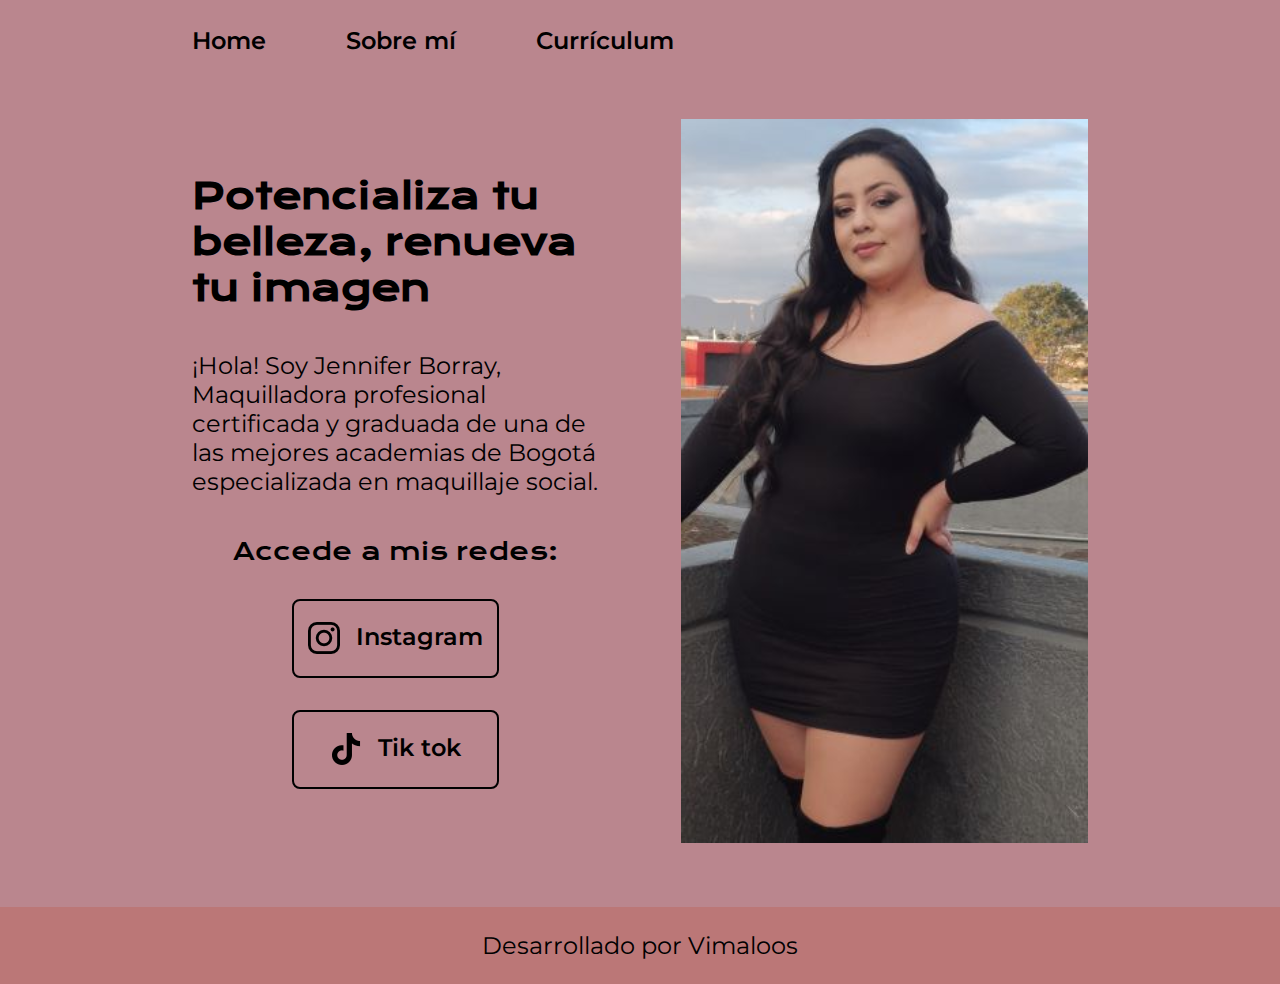
<file: index.html>
<!DOCTYPE html>
<html lang="es-mx">
    <head>
        <meta charset="UTF-8">
        <meta name="viewport" content="width=device-width, initial-scale=1.0">
        <title> Jenn's Beauty Makeup </title>
        <link rel="stylesheet" href="./styles/style.css">
    </head>
<body>
        <header class="header">
            <nav class="header__menu">
                <a class="header__menu__link" href="index.html">Home</a>
                <a class="header__menu__link" href="about.html">Sobre mí</a>
                <a class="header__menu__link" href="curriculum.html">Currículum</a>
            </nav>
        </header>
        <main class="presentacion">
            <section class="presentacion__contenido">
                <h1 class="presentacion__contenido__titulo"> Potencializa tu belleza, <strong class="titulo-destacar">renueva tu imagen</strong> </h1>
                <p class="presentacion__contenido__texto">¡Hola! Soy Jennifer Borray, Maquilladora profesional
                    certificada y graduada de una de las mejores academias
                    de Bogotá especializada en maquillaje social.
                </p>
                <div class="presentacion__enlaces">
                    <h2 class="presentacion__enlaces__subtitulo">Accede a mis redes:</h2>
                    <a class="presentacion__enlaces__link" href="https://www.instagram.com/">
                        <img src="./assets/logotipo-de-instagram.png">
                        Instagram</a>
                    <a class="presentacion__enlaces__link" href="https://www.tiktok.com/">
                        <img src="./assets/tik-tok.png">
                        Tik tok</a>
                </div>
            </section>      
            <img class="presentacion__imagen" src="./assets/JennMak.jpg" alt="Imagen de Jennifer posando">
        </main>
        <footer class="footer">
            <p>Desarrollado por Vimaloos</p>
        </footer>
</body>
</html>
</file>
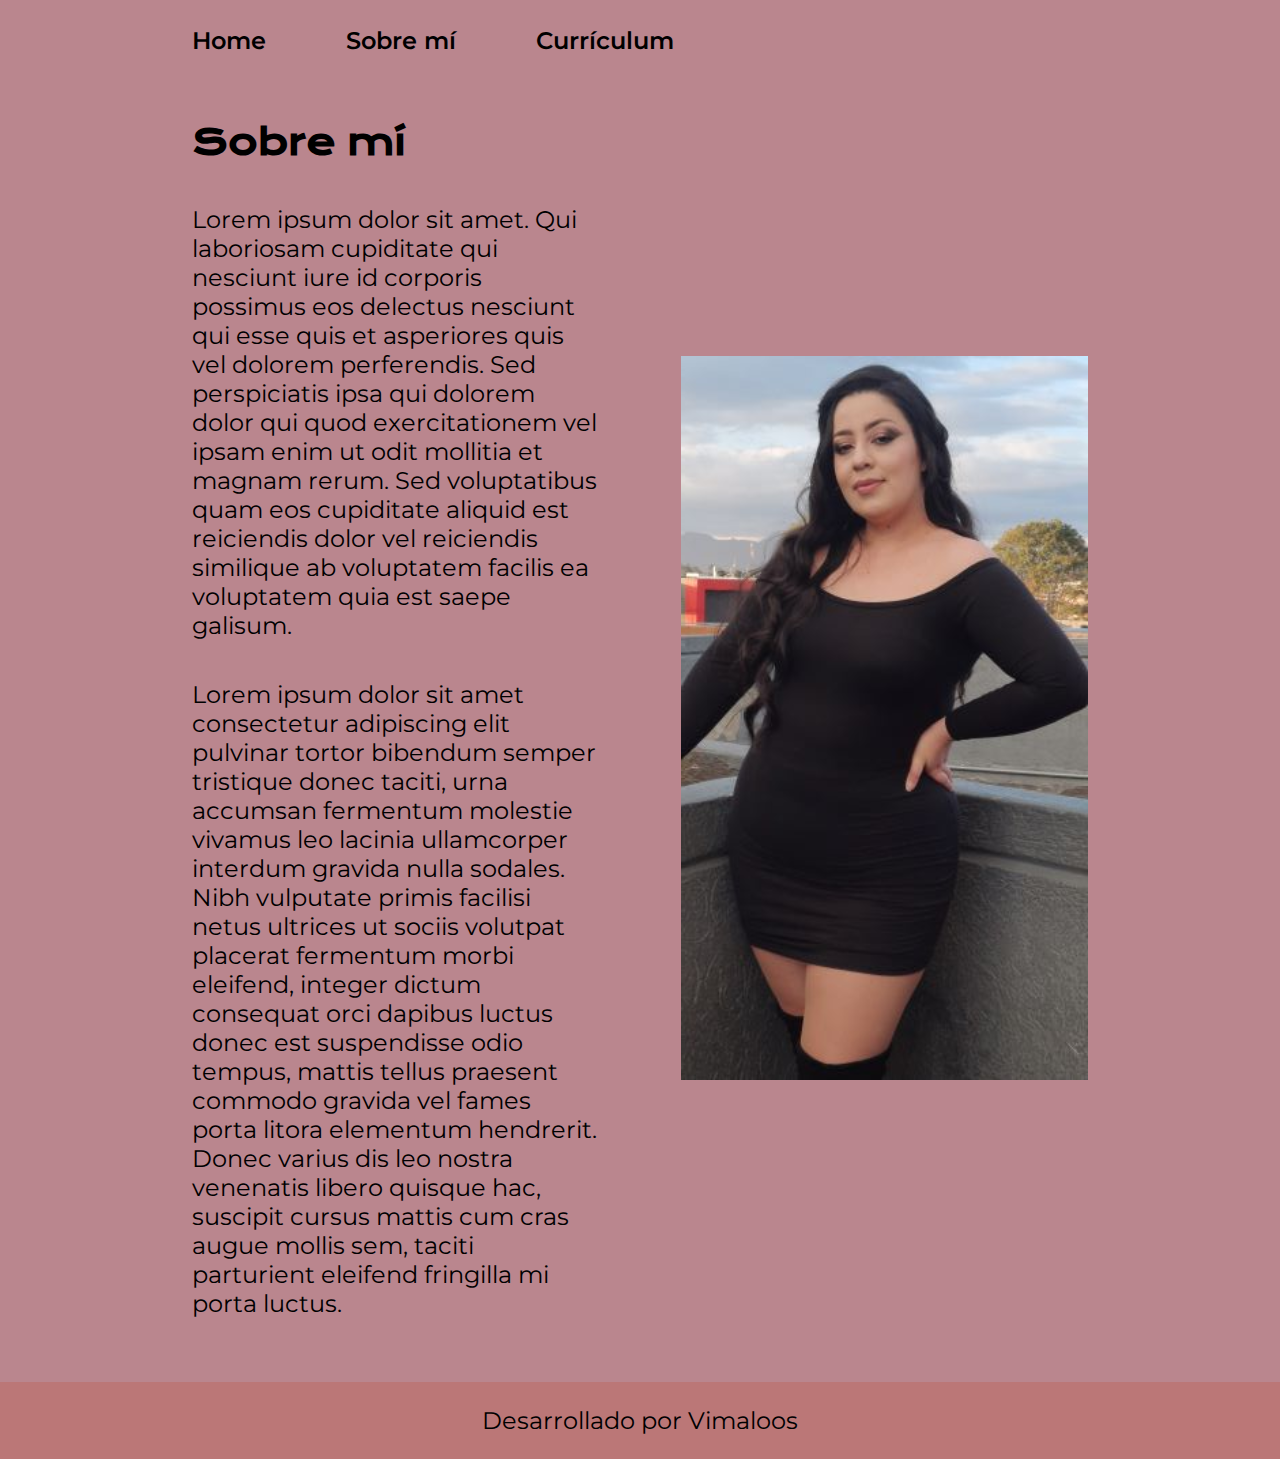
<file: about.html>
<!DOCTYPE html>
<html lang="es-mx">
<head>
    <meta charset="UTF-8">
    <meta name="viewport" content="width=device-width, initial-scale=1.0">
    <title>Sobre mí</title>
    <link rel="stylesheet" href="./styles/style.css">
</head>
<body>
    <header class="header">
        <nav class="header__menu">
            <a class="header__menu__link" href="index.html">Home</a>
            <a class="header__menu__link" href="about.html">Sobre mí</a>
            <a class="header__menu__link" href="curriculum.html">Currículum</a>
        </nav>
    </header>
    <main class="presentacion">

        <section class="presentacion__contenido">
            <h1 class="presentacion__contenido__titulo">Sobre mí</h1>
            <p class="presentacion__contenido__texto">Lorem ipsum dolor sit amet. Qui laboriosam cupiditate qui nesciunt iure id
             corporis possimus eos delectus nesciunt qui esse quis et asperiores quis vel 
             dolorem perferendis. Sed perspiciatis ipsa qui dolorem dolor qui quod exercitationem
             vel ipsam enim ut odit mollitia et magnam rerum. Sed voluptatibus quam eos cupiditate aliquid 
             est reiciendis dolor vel reiciendis similique ab voluptatem facilis ea voluptatem quia est saepe galisum.</p>
            <p class="presentacion__contenido__texto">Lorem ipsum dolor sit amet consectetur adipiscing elit pulvinar tortor bibendum semper tristique donec taciti, 
            urna accumsan fermentum molestie vivamus leo lacinia ullamcorper interdum gravida nulla sodales. 
            Nibh vulputate primis facilisi netus ultrices ut sociis volutpat placerat fermentum morbi eleifend, 
            integer dictum consequat orci dapibus luctus donec est suspendisse odio tempus, mattis tellus praesent 
            commodo gravida vel fames porta litora elementum hendrerit. Donec varius dis leo nostra venenatis libero 
            quisque hac, suscipit cursus mattis cum cras augue mollis sem, taciti parturient eleifend fringilla mi porta luctus.</p>

        </section>
        <img class="presentacion__imagen" src="./assets/JennMak.jpg" alt="Imagen de Jennifer posando">

    </main>
    <footer class="footer">
        <p>Desarrollado por Vimaloos</p>
    </footer>
</body>
</html>
</file>
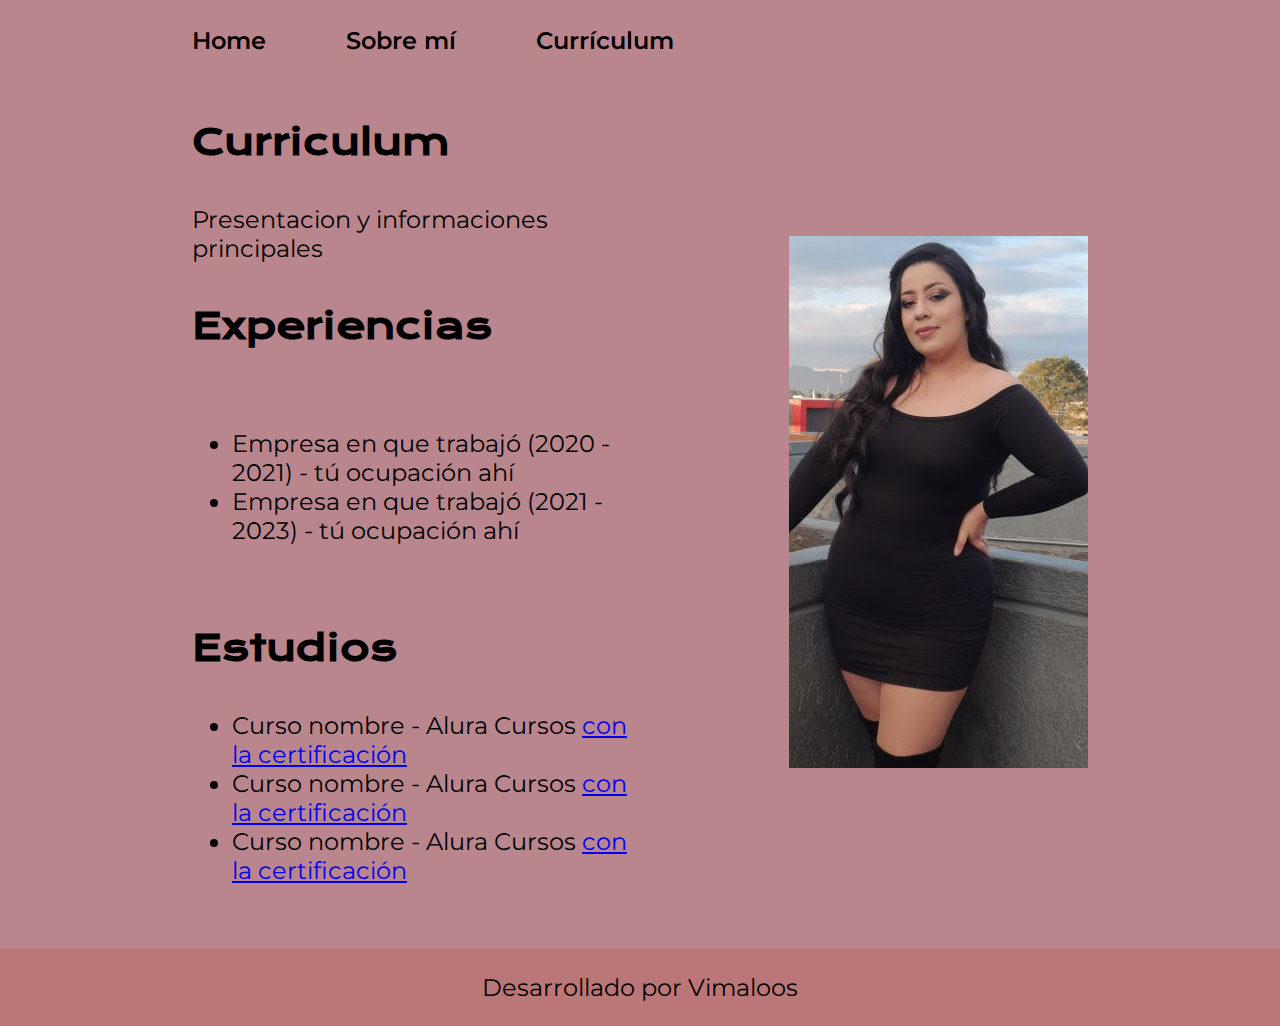
<file: curriculum.html>
<!DOCTYPE html>
<html lang="es-mx">
<head>
    <meta charset="UTF-8">
    <meta name="viewport" content="width=device-width, initial-scale=1.0">
    <title>Curriculum</title>
    <link rel="stylesheet" href="./styles/style.css">
</head>
<body>
    <header class="header">
        <nav class="header__menu">
            <a class="header__menu__link" href="index.html">Home</a>
            <a class="header__menu__link" href="about.html">Sobre mí</a>
            <a class="header__menu__link" href="curriculum.html">Currículum</a>
        </nav>
    </header>
    <main class="presentacion">
        <section class="presentacion__contenido">
            <h1 class="presentacion__contenido__titulo">
                Curriculum</h1>
                <p class="presentacion__contenido__texto">
                    Presentacion y informaciones principales

                </p>
                <h2 class="presentacion__contenido__titulo">Experiencias</h2>
                <p class="presentacion__contenido__texto">
                    <ul class="presentacion__contenido__texto">
                        <li> Empresa en que trabajó (2020 - 2021) - tú ocupación ahí </li>
                        <li> Empresa en que trabajó (2021 - 2023) - tú ocupación ahí </li>
                    </ul>
                </p>
                <h2 class="presentacion__contenido__titulo">Estudios</h2>
                <div class="presentacion__contenido__texto">
                    <ul class="presentacion__contenido__texto">
                        <li>Curso nombre - Alura Cursos <a href="linkdelacertificacion">con la certificación</a> </li>
                        <li>Curso nombre - Alura Cursos <a href="linkdelacertificacion">con la certificación</a></li>
                        <li>Curso nombre - Alura Cursos <a href="linkdelacertificacion">con la certificación</a></li>
                    </ul>
                </div>
               
        </section>
            <img src="./assets/JennMak.jpg" alt="Imagen de Jennifer posando">
    </main>
    <footer class="footer">
        <p>Desarrollado por Vimaloos</p>
    </footer> 
</body>
</html>
</file>
<file: styles/style.css>
@import url('https://fonts.googleapis.com/css2?family=Krona+One&family=Montserrat:ital,wght@0,100..900;1,100..900&display=swap');


:root{
    --color-primario: #ba868e;
    --color-secundario: #000000;
    --color-terciario: #bb7777;

    --fuente-montserrat: "Montserrat", sans-serif;
    --fuente-krona: "Krona one", sans-serif;
}

* {
    margin: 0;
    border: 0;
}

body{
    box-sizing: border-box;
    background-color: var(--color-primario);
    color: var(--color-secundario);
    
}

.header{
    padding: 2% 0% 0% 15%;
}

.header__menu{
    display: flex;
    gap: 80px;
}

.header__menu__link{
    font-family: var(--fuente-montserrat);
    font-size: 1.5rem;
    font-weight: 600;
    color: var(--color-secundario);
    text-decoration: none;
}

.presentacion{
    padding: 5% 15%;
    display: flex;
    align-items: center;   
    justify-content: space-between;
    gap: 82px;
}

.presentacion__contenido{
    width: 50%;
    display: flex;
    flex-direction: column;
    gap: 40px;
}

.presentacion__contenido__titulo{
    font-size: 2.25rem;
    font-family: var(--fuente-krona);
}

.titulo-destacar{
    color:var(--color-secundario);
}

.presentacion__contenido__texto{
    font-size: 1.5rem;
    font-family: var(--fuente-montserrat);
}

.presentacion__enlaces{
    display: flex;
    flex-direction: column;
    justify-content: space-between;
    align-items: center;
    gap: 32px;
}

.presentacion__enlaces__subtitulo{
    font-family: var(--fuente-krona);
    font-weight: 400;
    font-size: 1.5rem;
}

.presentacion__enlaces__link{
    display: flex;
    justify-content: center;
    gap: 16px;
    border: 2px solid var(--color-secundario);
    width: 50%;
    text-align: center;
    border-radius: 8px;
    font-size: 1.5rem;
    font-weight: 600;
    padding: 21.5px 0;
    text-decoration: none;
    color: var(--color-secundario);
    font-family: "Montserrat", sans-serif;
}

.presentacion__enlaces__link:hover{

    background-color:var(--color-terciario);
}

.presentacion__imagen{
    width: 50%;
}

.footer{
    color: var(--color-secundario);
    background-color: var(--color-terciario);
    padding: 24px;
    text-align: center;
    font-family: var(--fuente-montserrat);
    font-size: 1.5rem;
    font-weight: 400;
}

@media (max-width: 1200px){

    .header{
        padding: 10%;
    }

    .header__menu{
        justify-content: center;
    }

    .presentacion{
        flex-direction: column-reverse;
        padding: 5%;
    }

    .presentacion__contenido{
        width: auto;
    }

}
</file>
